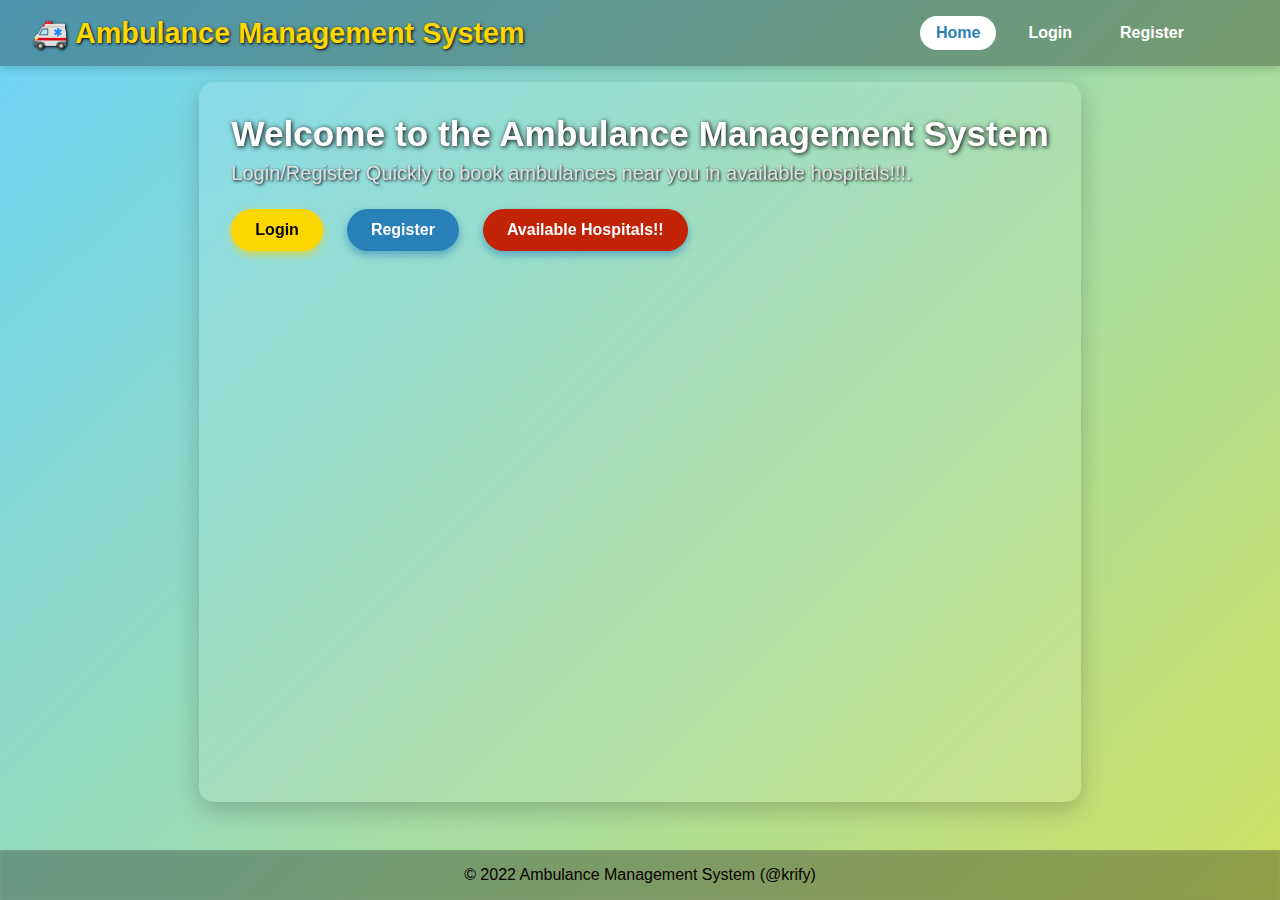
<file: ambulance/index.html>
<!DOCTYPE html>
<html lang="en">
<head>
  <meta charset="UTF-8" />
  <meta name="viewport" content="width=device-width, initial-scale=1" />
  <title>Ambulance Management System - Home</title>
  <link rel="stylesheet" href="style.css" />
</head>
<body>
  <header>
    <h1>🚑 Ambulance Management System</h1>
    <nav>
      <a href="index.html" class="nav-link active">Home</a>
      <a href="login .html" class="nav-link">Login</a>
      <a href="register.html" class="nav-link">Register</a>
      <a href="hospital.html" class="nav-link"></a>

    </nav>
  </header>

  <main class="home-main">
    <h2>Welcome to the Ambulance Management System</h2>
    <p>Login/Register Quickly to book ambulances near you in available hospitals!!!.</p>
    <div class="btn-group">
      <a href="login .html" class="btn primary">Login</a>
      <a href="register.html" class="btn secondary">Register</a>
      <a href="hospital.html" class="btn terenary">Available Hospitals!!</a>

    </div>
  </main>

  <footer>
    <p> © 2022 Ambulance Management System (@krify)</p>
  </footer>
</body>
</html>
</file>
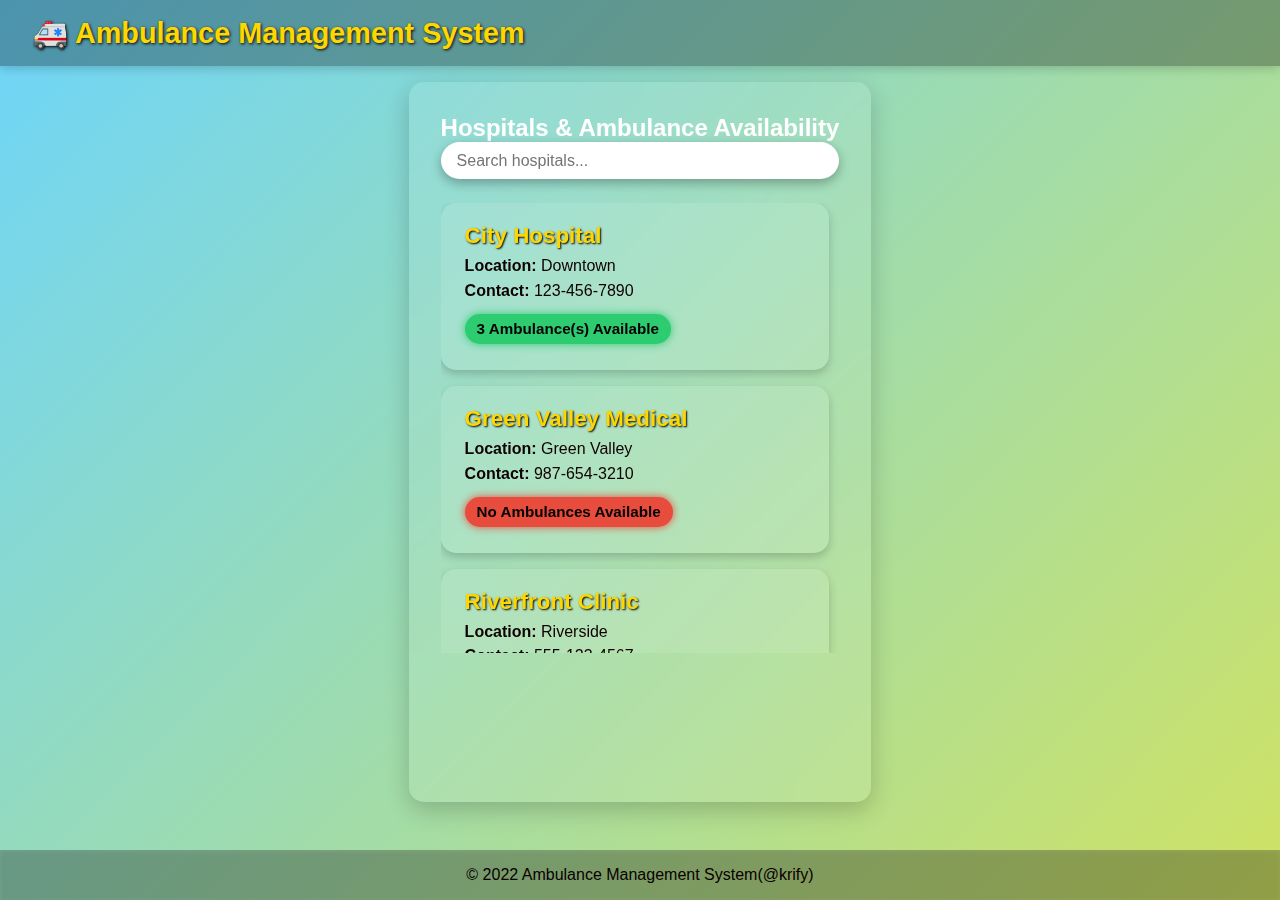
<file: ambulance/hospital.html>
<!DOCTYPE html>
<html lang="en">
<head>
  <meta charset="UTF-8" />
  <meta name="viewport" content="width=device-width, initial-scale=1" />
  <title>Hospitals & Ambulance Availability</title>
  <link rel="stylesheet" href="style.css" />
</head>
<body>
  <header>
    <h1>🚑 Ambulance Management System</h1>
  </header>

  <main>
    <h2>Hospitals & Ambulance Availability</h2>
    <input type="text" id="searchInput" placeholder="Search hospitals..." />

    <ul id="hospitalList" class="hospital-list"></ul>
  </main>

  <footer>
    <p>© 2022 Ambulance Management System(@krify)</p>
  </footer>

  <script>
    const hospitals = [
      { name: "City Hospital", location: "Downtown", ambulances: 3, contact: "123-456-7890" },
      { name: "Green Valley Medical", location: "Green Valley", ambulances: 0, contact: "987-654-3210" },
      { name: "Riverfront Clinic", location: "Riverside", ambulances: 2, contact: "555-123-4567" },
      { name: "Sunrise Hospital", location: "Sunrise District", ambulances: 5, contact: "444-555-6666" },
      { name: "Lakeside Health Center", location: "Lakeside", ambulances: 1, contact: "222-333-4444" }
    ];

    const hospitalList = document.getElementById('hospitalList');
    const searchInput = document.getElementById('searchInput');

    function renderHospitals(filter = "") {
      hospitalList.innerHTML = "";
      const filtered = hospitals.filter(h => 
        h.name.toLowerCase().includes(filter.toLowerCase()) ||
        h.location.toLowerCase().includes(filter.toLowerCase())
      );
      if (filtered.length === 0) {
        hospitalList.innerHTML = "<li>No hospitals found.</li>";
        return;
      }
      filtered.forEach(hospital => {
        const li = document.createElement('li');
        li.classList.add('hospital-item');

        const availabilityClass = hospital.ambulances > 0 ? "available" : "unavailable";
        const availabilityText = hospital.ambulances > 0 ? `${hospital.ambulances} Ambulance(s) Available` : "No Ambulances Available";

        li.innerHTML = `
          <h3>${hospital.name}</h3>
          <p><strong>Location:</strong> ${hospital.location}</p>
          <p><strong>Contact:</strong> ${hospital.contact}</p>
          <p class="availability ${availabilityClass}">${availabilityText}</p>
        `;
        hospitalList.appendChild(li);
      });
    }

    searchInput.addEventListener('input', e => {
      renderHospitals(e.target.value);
    });

    renderHospitals();
  </script>
</body>
</html>
</file>
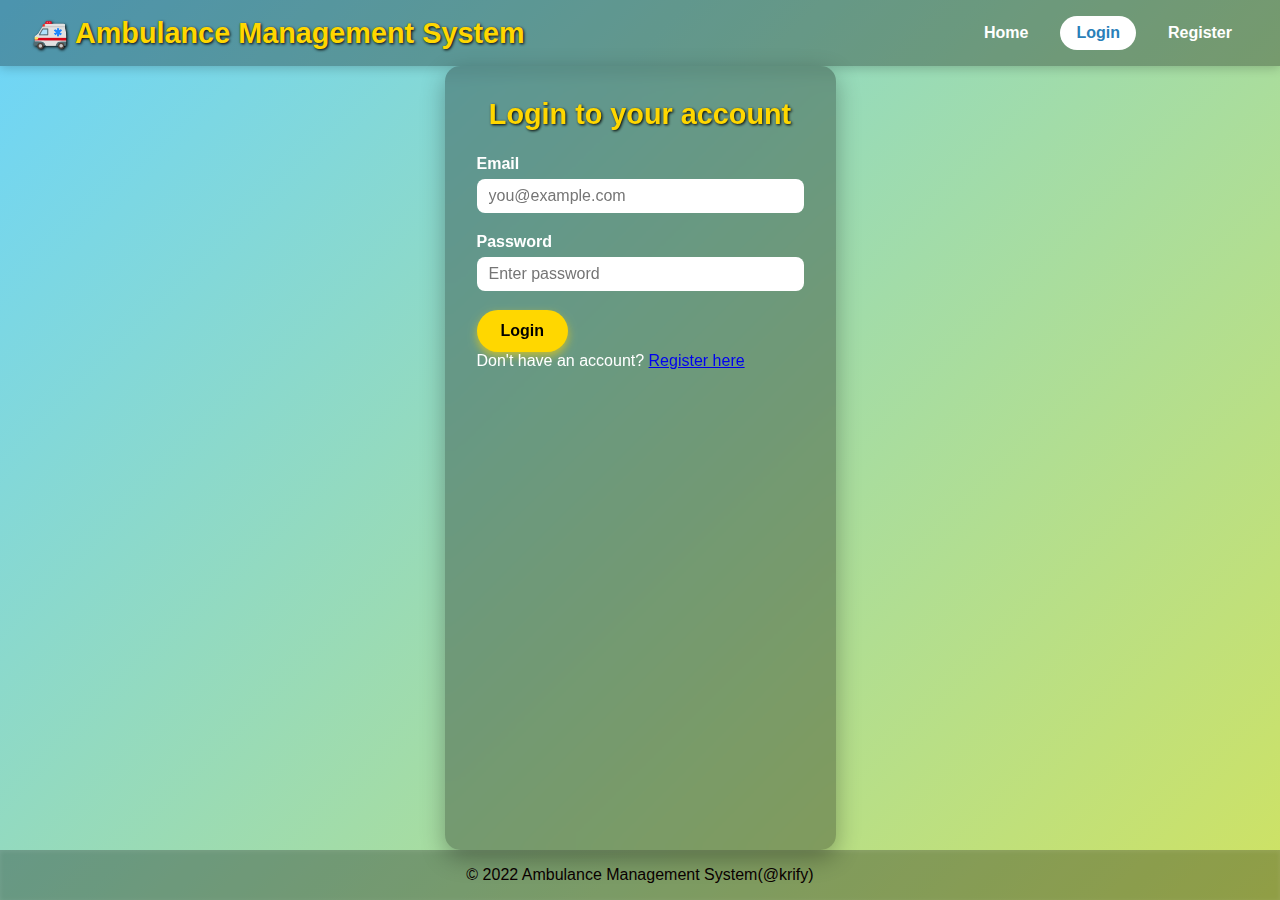
<file: ambulance/login .html>
<!DOCTYPE html>
<html lang="en">
<head>
  <meta charset="UTF-8" />
  <meta name="viewport" content="width=device-width, initial-scale=1" />
  <title>Login - Ambulance Management System</title>
  <link rel="stylesheet" href="style.css" />
</head>
<body>
  <header>
    <h1>🚑 Ambulance Management System</h1>
    <nav>
      <a href="index.html" class="nav-link">Home</a>
      <a href="login .html" class="nav-link active">Login</a>
      <a href="register.html" class="nav-link">Register</a>
    </nav>
  </header>

  <main class="form-container">
    <h2>Login to your account</h2>
    <form id="loginForm">
      <label for="loginEmail">Email</label>
      <input type="email" id="loginEmail" required placeholder="you@example.com" />
      <label for="loginPassword">Password</label>
      <input type="password" id="loginPassword" required placeholder="Enter password" />
      <button type="submit" class="btn primary">Login</button>
    </form>
    <p>Don't have an account? <a href="register.html">Register here</a></p>
  </main>

  <footer>
    <p>© 2022 Ambulance Management System(@krify)</p>
  </footer>

  <script>
    document.getElementById('loginForm').addEventListener('submit', function(e) {
      e.preventDefault();
      const email = document.getElementById('loginEmail').value.trim();
      const password = document.getElementById('loginPassword').value.trim();

      // Simple validation example; in real app, authenticate with backend
      if(email === "" || password === "") {
        alert("Please fill all fields");
        return;
      }

      // Simulate login success if email and password match "test"
      if(email === "user@example.com" && password === "test123") {
        // Save login state to sessionStorage
        sessionStorage.setItem('loggedInUser', email);
        window.location.href = 'hospitals.html';
      } else {
        alert("Invalid email or password. Try 'user@example.com' and 'test123'");
      }
    });
  </script>
</body>
</html>
</file>
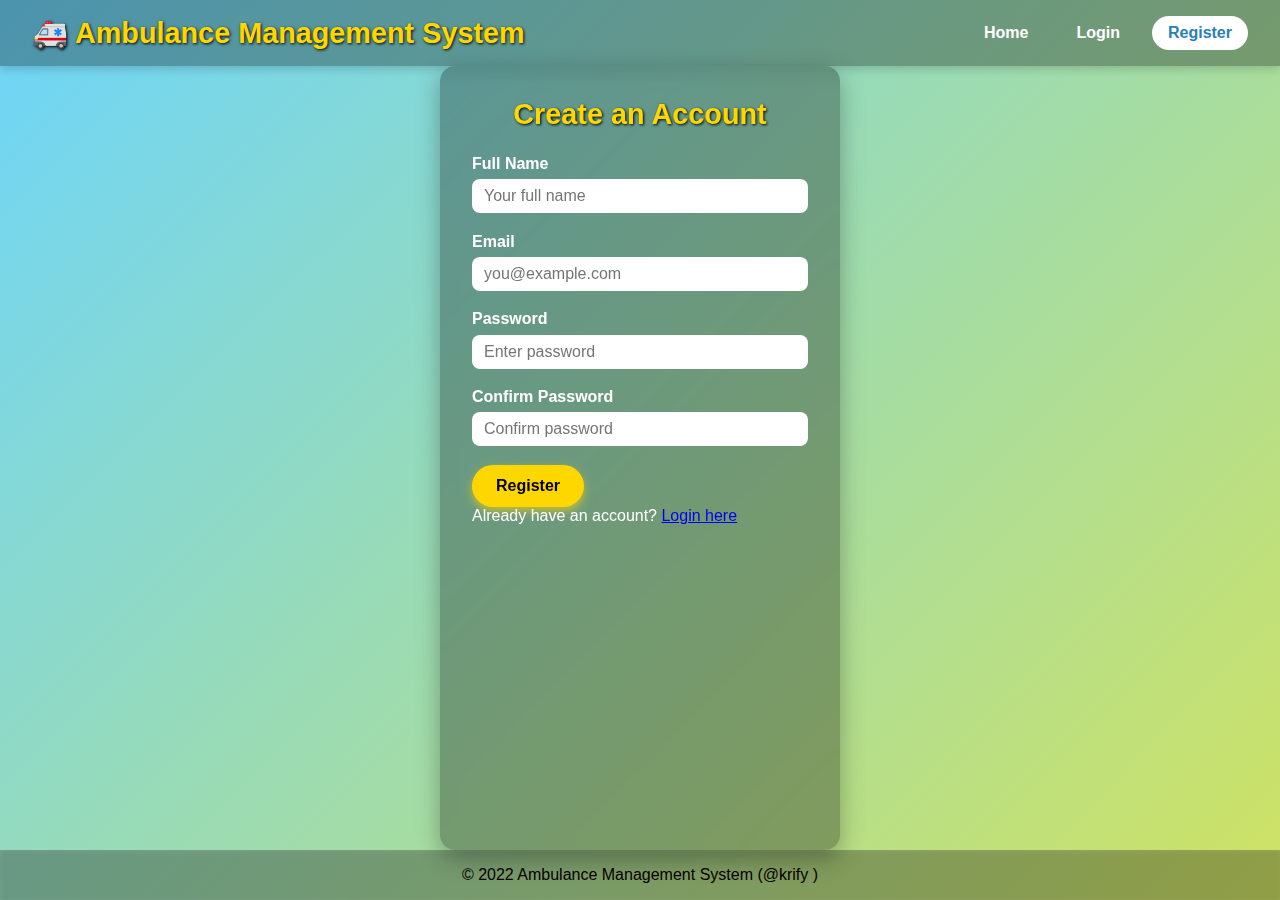
<file: ambulance/register.html>
<!DOCTYPE html>
<html lang="en">
<head>
  <meta charset="UTF-8" />
  <meta name="viewport" content="width=device-width, initial-scale=1" />
  <title>Register - Ambulance Management System</title>
  <link rel="stylesheet" href="style.css" />
</head>
<body>
  <header>
    <h1>🚑 Ambulance Management System</h1>
    <nav>
      <a href="index.html" class="nav-link">Home</a>
      <a href="login .html" class="nav-link">Login</a>
      <a href="register.html" class="nav-link active">Register</a>
    </nav>
  </header>

  <main class="form-container">
    <h2>Create an Account</h2>
    <form id="registerForm">
      <label for="registerName">Full Name</label>
      <input type="text" id="registerName" required placeholder="Your full name" />
      <label for="registerEmail">Email</label>
      <input type="email" id="registerEmail" required placeholder="you@example.com" />
      <label for="registerPassword">Password</label>
      <input type="password" id="registerPassword" required placeholder="Enter password" />
      <label for="registerConfirmPassword">Confirm Password</label>
      <input type="password" id="registerConfirmPassword" required placeholder="Confirm password" />
      <button type="submit" class="btn primary">Register</button>
    </form>
    <p>Already have an account? <a href="login .html">Login here</a></p>
  </main>

  <footer>
    <p>© 2022 Ambulance Management System (@krify )</p>
  </footer>

  <script>
    document.getElementById('registerForm').addEventListener('submit', function(e) {
      e.preventDefault();
      const name = document.getElementById('registerName').value.trim();
      const email = document.getElementById('registerEmail').value.trim();
      const password = document.getElementById('registerPassword').value.trim();
      const confirmPassword = document.getElementById('registerConfirmPassword').value.trim();

      if(!name || !email || !password || !confirmPassword) {
        alert("Please fill all fields");
        return;
      }
      if(password !== confirmPassword) {
        alert("Passwords do not match");
        return;
      }
      // Simulate registration success
      alert("Registration successful! You can now login.");
      window.location.href = "login .html";
    });
  </script>
</body>
</html>
</file>
<file: ambulance/style.css>
* {
  box-sizing: border-box;
  margin: 0;
  padding: 0;
  font-family: 'Segoe UI', Tahoma, Geneva, Verdana, sans-serif;
}

body {
  background: linear-gradient(135deg, #6dd5fa, #cfe263);
  min-height: 100vh;
  color: #fff;
  display: flex;
  flex-direction: column;
  font-size: 16px;
}

header {
  background: rgba(0,0,0,0.3);
  padding: 1rem 2rem;
  display: flex;
  align-items: center;
  justify-content: space-between;
  flex-wrap: wrap;
  box-shadow: 0 2px 10px rgba(0,0,0,0.2);
}

header h1 {
  font-size: 1.8rem;
  color: #ffd700;
  text-shadow: 1px 1px 3px #000;
}

nav {
  display: flex;
  gap: 1rem;
  align-items: center;
}

.nav-link {
  color: #fff;
  text-decoration: none;
  font-weight: 600;
  padding: 0.5rem 1rem;
  border-radius: 25px;
  transition: background-color 0.3s ease, color 0.3s ease;
  cursor: pointer;
  user-select: none;
}

.nav-link:hover {
  background-color: #ffd700;
  color: #000;
}

.nav-link.active {
  background-color: #fff;
  color: #2980b9;
  font-weight: 700;
}

.btn {
  cursor: pointer;
  border: none;
  border-radius: 25px;
  font-weight: 600;
  padding: 0.75rem 1.5rem;
  font-size: 1rem;
  transition: background-color 0.3s ease;
  text-decoration: none;
  display: inline-block;
  text-align: center;
  user-select: none;
}

.btn.primary {
  background: #ffd700;
  color: #000;
  box-shadow: 0 4px 8px rgba(255, 215, 0, 0.6);
}

.btn.primary:hover {
  background: #ffc107;
  box-shadow: 0 6px 15px rgba(255, 193, 7, 0.8);
}

.btn.secondary {
  background: #2980b9;
  color: #fff;
  box-shadow: 0 4px 8px rgba(41, 128, 185, 0.6);
}

.btn.terenary {
  background: #c22206;
  color: #fff;
  box-shadow: 0 4px 8px rgba(41, 128, 185, 0.6);
}

.btn.secondary:hover {
  background: #1c5980;
  box-shadow: 0 6px 15px rgba(28, 89, 128, 0.8);
}

.btn.logout-btn {
  background: #e74c3c;
  color: #fff;
  font-weight: 700;
  padding: 0.5rem 1rem;
  border-radius: 20px;
  box-shadow: 0 4px 8px rgba(231, 76, 60, 0.6);
}

.btn.logout-btn:hover {
  background: #c0392b;
  box-shadow: 0 6px 15px rgba(192, 57, 43, 0.8);
}

/* Main content styles */
main {
  flex: 1;
  padding: 2rem;
  max-width: 900px;
  margin: 1rem auto 3rem;
  background: rgba(255,255,255,0.1);
  border-radius: 15px;
  box-shadow: 0 8px 24px rgba(0,0,0,0.2);
  backdrop-filter: blur(8px);
}

/* Homepage */
.home-main h2 {
  font-size: 2.2rem;
  margin-bottom: 0.5rem;
  color: #fff;
  text-shadow: 1px 1px 5px #000;
}

.home-main p {
  font-size: 1.25rem;
  margin-bottom: 1.5rem;
  color: #e0e0e0;
  text-shadow: 1px 1px 3px #000;
}

.btn-group {
  display: flex;
  gap: 1.5rem;
}

/* Forms */
.form-container {
  max-width: 400px;
  margin: 0 auto;
  background: rgba(0,0,0,0.3);
  padding: 2rem;
  border-radius: 15px;
  box-shadow: 0 8px 24px rgba(0,0,0,0.3);
}

.form-container h2 {
  margin-bottom: 1.5rem;
  font-size: 1.8rem;
  text-align: center;
  color: #ffd700;
  text-shadow: 1px 1px 3px #000;
}

form label {
  display: block;
  margin-bottom: 0.4rem;
  font-weight: 600;
  color: #fff;
}

form input {
  width: 100%;
  padding: 0.5rem 0.75rem;
  margin-bottom: 1.2rem;
  border: none;
  border-radius: 8px;
  font-size: 1rem;
  transition: box-shadow 0.3s ease;
}

form input:focus {
  outline: none;
  box-shadow: 0 0 8px 2px #ffd700;
  background-color: #fff;
  color: #000;
}

/* Hospital List */
.hospital-list-container h2 {
  margin-bottom: 1rem;
  color: #ffd700;
  text-shadow: 1px 1px 3px #000;
}

#searchInput {
  width: 100%;
  padding: 0.6rem 1rem;
  font-size: 1rem;
  margin-bottom: 1.5rem;
  border-radius: 25px;
  border: none;
  box-shadow: 0 4px 12px rgba(0,0,0,0.3);
  transition: box-shadow 0.3s ease;
}

#searchInput:focus {
  outline: none;
  box-shadow: 0 0 12px 3px #ffd700;
  background-color: #fff;
  color: #000;
}

.hospital-list {
  list-style: none;
  max-height: 450px;
  overflow-y: auto;
  padding-right: 10px;
}

.hospital-list li {
  background: rgba(255, 255, 255, 0.1);
  margin-bottom: 1rem;
  padding: 1.25rem 1.5rem;
  border-radius: 15px;
  box-shadow: 0 4px 10px rgba(0,0,0,0.2);
  transition: transform 0.3s ease, box-shadow 0.3s ease;
  cursor: default;
}

.hospital-list li:hover {
  transform: translateY(-5px);
  box-shadow: 0 8px 20px rgba(255, 215, 0, 0.7);
}

.hospital-name {
  font-size: 1.4rem;
  font-weight: 700;
  color: #ffd700;
  margin-bottom: 0.25rem;
}

.hospital-location,
.hospital-contact {
  font-size: 1rem;
  color: #0a0101;
  margin-bottom: 0.25rem;
}

.ambulance-availability {
  font-weight: 700;
  padding: 0.2rem 0.5rem;
  border-radius: 15px;
  display: inline-block;
  color: #0a0101;
  user-select: none;
}

.available {
  background: #27ae60;
  box-shadow: 0 0 8px #27ae60;
}

.unavailable {
  background: #c0392b;
  box-shadow: 0 0 8px #c0392b;
}

/* Footer */
footer {
  text-align: center;
  padding: 1rem;
  background: rgba(0,0,0,0.3);
  color: #0a0000;
  font-weight: 500;
  box-shadow: inset 0 1px 5px rgba(255, 255, 255, 0.1);
  user-select: none;
  margin-top: auto;
}

/* Responsive */
@media (max-width: 600px) {
  header {
    flex-direction: column;
    gap: 0.5rem;
  }
  nav {
    justify-content: center;
  }
  main {
    margin: 1rem 1rem 3rem;
  }
}
.hospital-item {
  background: rgba(255, 255, 255, 0.15);
  padding: 1.2rem 1.5rem;
  border-radius: 12px;
  margin-bottom: 1rem;
  box-shadow: 0 6px 15px rgba(0, 0, 0, 0.2);
  color: #0f0202;
  transition: transform 0.3s ease, box-shadow 0.3s ease;
}

.hospital-item:hover {
  transform: scale(1.02);
  box-shadow: 0 10px 25px rgba(255, 215, 0, 0.5);
}

.hospital-item h3 {
  font-size: 1.4rem;
  color: #ffd700;
  margin-bottom: 0.5rem;
  text-shadow: 1px 1px 2px #000;
}

.hospital-item p {
  font-size: 1rem;
  margin-bottom: 0.4rem;
  color: #0e0101;
}

.hospital-item .availability {
  font-weight: bold;
  padding: 0.4rem 0.75rem;
  border-radius: 25px;
  display: inline-block;
  margin-top: 0.5rem;
  color: #050000;
  font-size: 0.95rem;
}

.hospital-item .available {
  background-color: #2ecc71;
  box-shadow: 0 0 8px #2ecc71;
}

.hospital-item .unavailable {
  background-color: #e74c3c;
  box-shadow: 0 0 8px #e74c3c;
}
</file>
